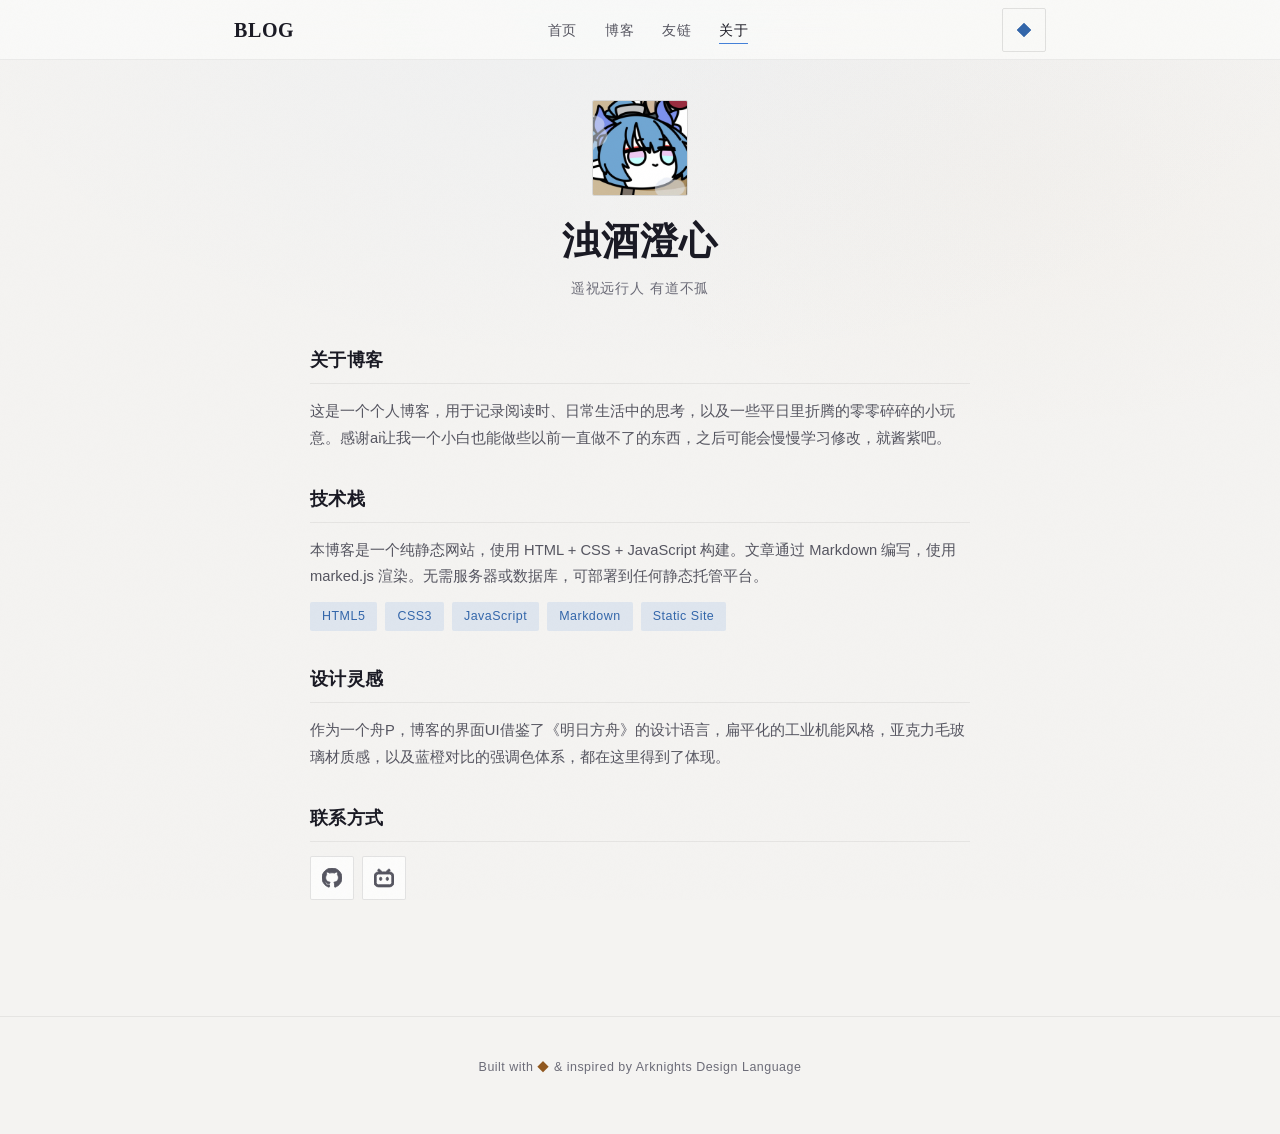
<file: about/index.html>
<!DOCTYPE html>
<html lang="zh-CN">
<head>
  <meta charset="UTF-8">
  <meta name="viewport" content="width=device-width, initial-scale=1.0">
  <meta name="description" content="关于我和这个博客">
  <meta property="og:title" content="关于 - 浊酒澄心">
  <meta property="og:description" content="遥祝远行人 有道不孤">
  <meta property="og:type" content="website">
  <meta name="twitter:card" content="summary">
  <link rel="icon" href="data:image/svg+xml,<svg xmlns='http://www.w3.org/2000/svg' viewBox='0 0 32 32'><rect width='32' height='32' rx='4' fill='%230d0d14'/><polygon points='16,6 22,16 16,26 10,16' fill='%235599ee'/></svg>">
  <title>关于 - 博客</title>
  <link rel="stylesheet" href="../css/style.css">
  <script src="../js/theme.js"></script>
  <script src="../js/utils.js"></script>
</head>
<body>

  <a href="#main-content" class="skip-link">跳转到主要内容</a>

  <nav class="nav">
    <div class="nav-inner">
      <a href="../" class="nav-brand">BLOG</a>
      <ul class="nav-links">
        <li><a href="../">首页</a></li>
        <li><a href="../blog/">博客</a></li>
        <li><a href="../links/">友链</a></li>
        <li><a href="./" class="active">关于</a></li>
      </ul>
      <button class="nav-toggle" id="nav-toggle" aria-label="菜单" aria-expanded="false">
        <span></span>
      </button>
      <span id="theme-toggle-container"></span>
    </div>
  </nav>

  <main id="main-content" class="about-page">
    <header class="about-header">
      <div class="about-avatar">
        <img src="../images/head.jpg" alt="头像">
      </div>
      <h1 class="about-name">浊酒澄心</h1>
      <p class="about-tagline">遥祝远行人 有道不孤</p>
    </header>

    <div class="about-body">
      <section class="about-section">
        <h2 class="about-section-title">关于博客</h2>
        <p>
          这是一个个人博客，用于记录阅读时、日常生活中的思考，以及一些平日里折腾的零零碎碎的小玩意。感谢ai让我一个小白也能做些以前一直做不了的东西，之后可能会慢慢学习修改，就酱紫吧。
        </p>
      </section>

      <section class="about-section">
        <h2 class="about-section-title">技术栈</h2>
        <p>
          本博客是一个纯静态网站，使用 HTML + CSS + JavaScript 构建。文章通过 Markdown 编写，使用 marked.js 渲染。无需服务器或数据库，可部署到任何静态托管平台。
        </p>
        <div class="about-tags">
          <span class="about-tag">HTML5</span>
          <span class="about-tag">CSS3</span>
          <span class="about-tag">JavaScript</span>
          <span class="about-tag">Markdown</span>
          <span class="about-tag">Static Site</span>
        </div>
      </section>

      <section class="about-section">
        <h2 class="about-section-title">设计灵感</h2>
        <p>
          作为一个舟P，博客的界面UI借鉴了《明日方舟》的设计语言，扁平化的工业机能风格，亚克力毛玻璃材质感，以及蓝橙对比的强调色体系，都在这里得到了体现。
        </p>
      </section>

      <section class="about-section">
        <h2 class="about-section-title">联系方式</h2>
        <div class="about-links">
          <!-- GitHub -->
          <a href="https://github.com/a1329425635" target="_blank" rel="noopener noreferrer" class="about-icon-link" title="GitHub" aria-label="GitHub 主页">
            <svg viewBox="0 0 24 24" fill-rule="evenodd" xmlns="http://www.w3.org/2000/svg">
              <path d="M12 0c6.63 0 12 5.276 12 11.79-.001 5.067-3.29 9.567-8.175 11.187-.6.118-.825-.25-.825-.56 0-.398.015-1.665.015-3.242 0-1.105-.375-1.813-.81-2.181 2.67-.295 5.475-1.297 5.475-5.822 0-1.297-.465-2.344-1.23-3.169.12-.295.54-1.503-.12-3.125 0 0-1.005-.324-3.3 1.209a11.32 11.32 0 00-3-.398c-1.02 0-2.04.133-3 .398-2.295-1.518-3.3-1.209-3.3-1.209-.66 1.622-.24 2.83-.12 3.125-.765.825-1.23 1.887-1.23 3.169 0 4.51 2.79 5.527 5.46 5.822-.345.294-.66.81-.765 1.577-.69.31-2.415.81-3.495-.973-.225-.354-.9-1.223-1.845-1.209-1.005.015-.405.56.015.781.51.28 1.095 1.327 1.23 1.666.24.663 1.02 1.93 4.035 1.385 0 .988.015 1.916.015 2.196 0 .31-.225.664-.825.56C3.303 21.374-.003 16.867 0 11.791 0 5.276 5.37 0 12 0z"/>
            </svg>
          </a>
          <!-- Bilibili -->
          <a href="https://space.bilibili.com/282047049" target="_blank" rel="noopener noreferrer" class="about-icon-link" title="Bilibili" aria-label="Bilibili 主页">
            <svg viewBox="0 0 24 24" fill-rule="evenodd" xmlns="http://www.w3.org/2000/svg">
              <path clip-rule="evenodd" d="M4.977 3.561a1.31 1.31 0 111.818-1.884l2.828 2.728c.08.078.149.163.205.254h4.277a1.32 1.32 0 01.205-.254l2.828-2.728a1.31 1.31 0 011.818 1.884L17.82 4.66h.848A5.333 5.333 0 0124 9.992v7.34a5.333 5.333 0 01-5.333 5.334H5.333A5.333 5.333 0 010 17.333V9.992a5.333 5.333 0 015.333-5.333h.781L4.977 3.56zm.356 3.67a2.667 2.667 0 00-2.666 2.667v7.529a2.667 2.667 0 002.666 2.666h13.334a2.667 2.667 0 002.666-2.666v-7.53a2.667 2.667 0 00-2.666-2.666H5.333zm1.334 5.192a1.333 1.333 0 112.666 0v1.192a1.333 1.333 0 11-2.666 0v-1.192zM16 11.09c-.736 0-1.333.597-1.333 1.333v1.192a1.333 1.333 0 102.666 0v-1.192c0-.736-.597-1.333-1.333-1.333z"/>
            </svg>
          </a>
        </div>
      </section>
    </div>
  </main>

  <footer class="footer">
    <div class="footer-inner">
      <p class="footer-text">
        Built with <span class="footer-accent">◆</span> &
        inspired by Arknights Design Language
      </p>
    </div>
  </footer>

</body>
</html>
</file>
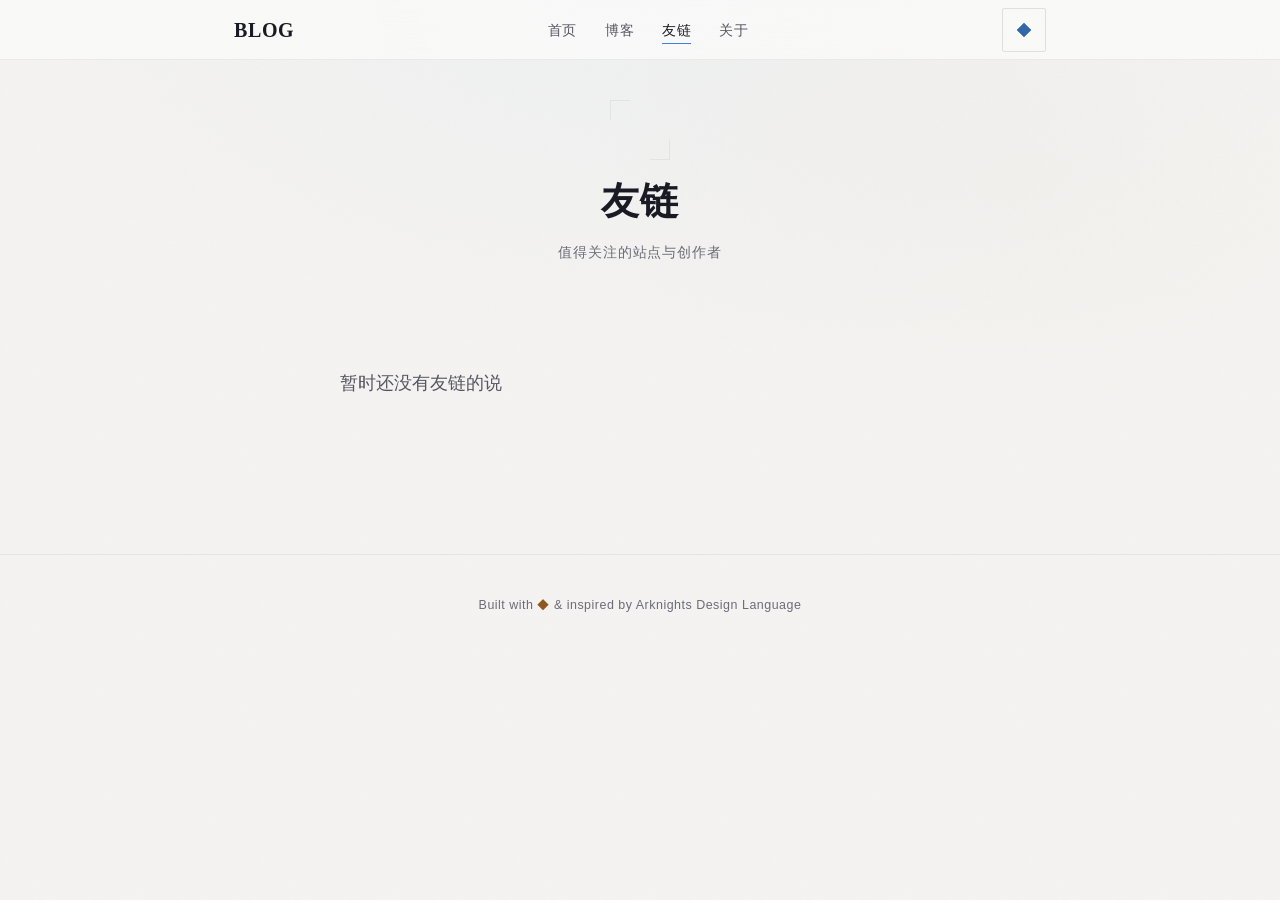
<file: links/index.html>
<!DOCTYPE html>
<html lang="zh-CN">
<head>
  <meta charset="UTF-8">
  <meta name="viewport" content="width=device-width, initial-scale=1.0">
  <meta name="description" content="友情链接 - 值得关注的博客与站点">
  <meta property="og:title" content="友链">
  <meta property="og:description" content="值得关注的站点与创作者">
  <meta property="og:type" content="website">
  <meta name="twitter:card" content="summary">
  <link rel="icon" href="data:image/svg+xml,<svg xmlns='http://www.w3.org/2000/svg' viewBox='0 0 32 32'><rect width='32' height='32' rx='4' fill='%230d0d14'/><polygon points='16,6 22,16 16,26 10,16' fill='%235599ee'/></svg>">
  <title>友链 - 博客</title>
  <link rel="stylesheet" href="../css/style.css">
  <script src="../js/theme.js"></script>
  <script src="../js/utils.js"></script>
</head>
<body>

  <a href="#main-content" class="skip-link">跳转到主要内容</a>

  <nav class="nav">
    <div class="nav-inner">
      <a href="../" class="nav-brand">BLOG</a>
      <ul class="nav-links">
        <li><a href="../">首页</a></li>
        <li><a href="../blog/">博客</a></li>
        <li><a href="./" class="active">友链</a></li>
        <li><a href="../about/">关于</a></li>
      </ul>
      <button class="nav-toggle" id="nav-toggle" aria-label="菜单" aria-expanded="false">
        <span></span>
      </button>
      <span id="theme-toggle-container"></span>
    </div>
  </nav>

  <main id="main-content" class="links-page">
    <header class="links-header">
      <div class="hero-decoration"></div>
      <h1 class="links-title">友链</h1>
      <p class="links-subtitle">值得关注的站点与创作者</p>
    </header>

    <div id="links-grid" class="links-grid">
    </div>
  </main>

  <footer class="footer">
    <div class="footer-inner">
      <p class="footer-text">
        Built with <span class="footer-accent">◆</span> &
        inspired by Arknights Design Language
      </p>
    </div>
  </footer>

  <script>
    (async () => {
      const grid = document.getElementById('links-grid');
      try {
        const resp = await fetch('../data/links.json');
        const data = await resp.json();
        const links = data.links || [];
        if (links.length === 0) {
          grid.innerHTML = '<div class="empty-state"><p class="empty-state-text">暂无友链</p></div>';
          return;
        }
        grid.innerHTML = links.map(l => `
          <a href="${l.url}" target="_blank" rel="noopener noreferrer" class="link-card animate-in">
            <span class="link-card-avatar">${Utils.escapeHtml(l.avatar || l.name[0])}</span>
            <span class="link-card-info">
              <span class="link-card-name">${Utils.escapeHtml(l.name)}</span>
              <span class="link-card-desc">${Utils.escapeHtml(l.description || '')}</span>
            </span>
            <span class="link-card-arrow">→</span>
          </a>
        `).join('');
      } catch (e) {
        grid.innerHTML = '<div class="empty-state"><p class="empty-state-text">暂时还没有友链的说</p></div>';
      }
    })();
  </script>

</body>
</html>
</file>
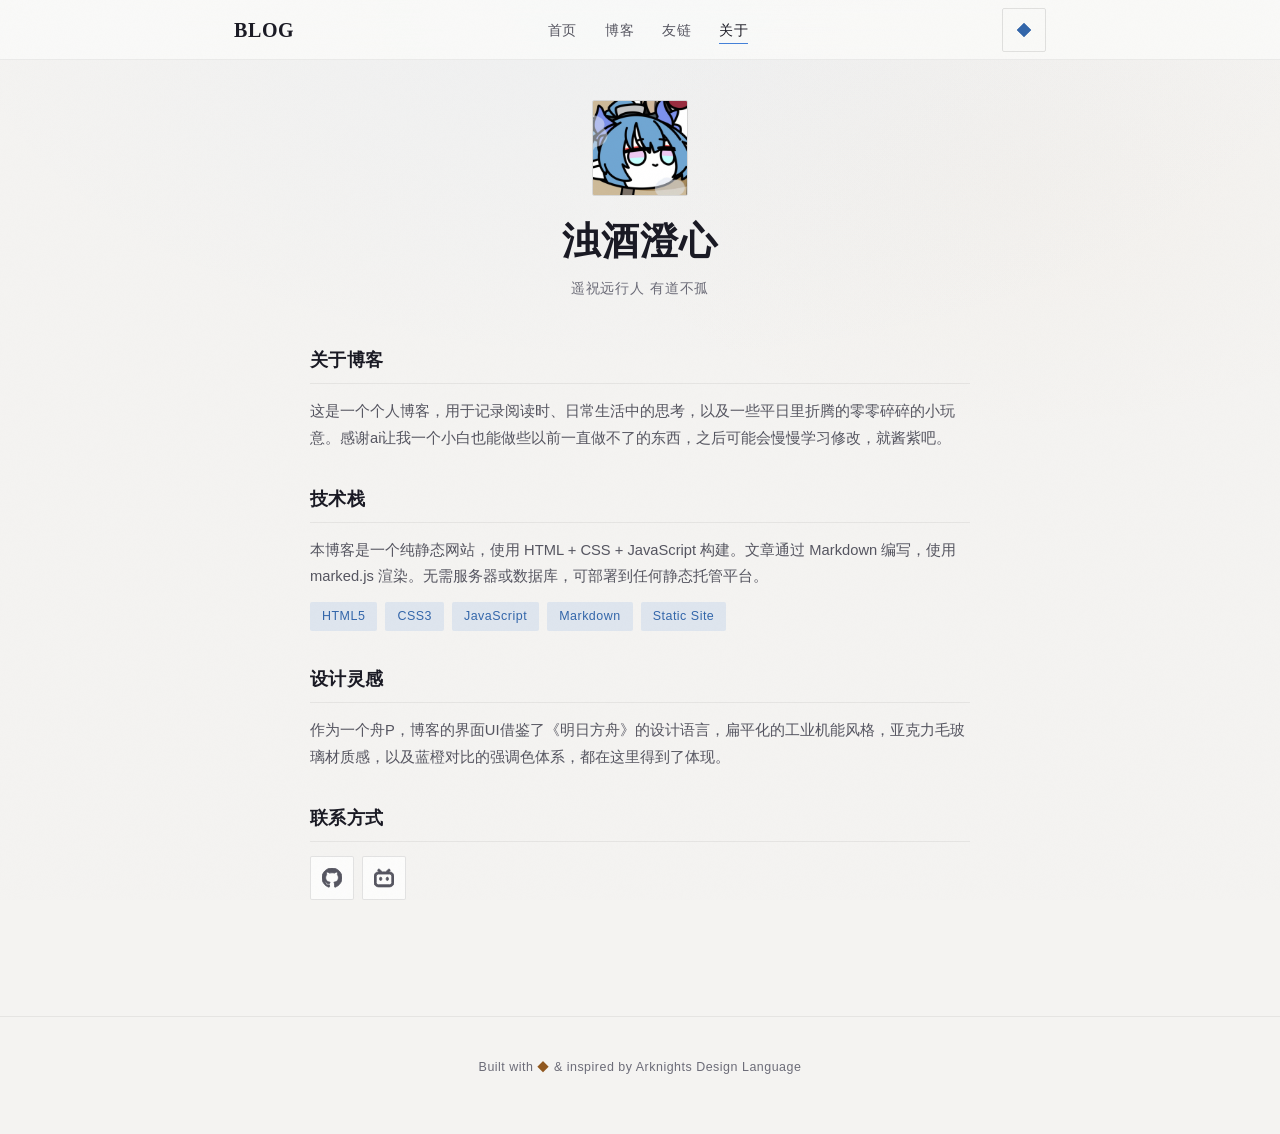
<file: about.html>
<!DOCTYPE html>
<html lang="zh-CN">
<head>
  <meta charset="UTF-8">
  <meta name="viewport" content="width=device-width, initial-scale=1.0">
  <meta name="description" content="关于我和这个博客">
  <meta property="og:title" content="关于 - 浊酒澄心">
  <meta property="og:description" content="遥祝远行人 有道不孤">
  <meta property="og:type" content="website">
  <meta name="twitter:card" content="summary">
  <link rel="icon" href="data:image/svg+xml,<svg xmlns='http://www.w3.org/2000/svg' viewBox='0 0 32 32'><rect width='32' height='32' rx='4' fill='%230d0d14'/><polygon points='16,6 22,16 16,26 10,16' fill='%235599ee'/></svg>">
  <title>关于 - 博客</title>
  <link rel="stylesheet" href="css/style.css">
  <script src="js/theme.js"></script>
  <script src="js/utils.js"></script>
</head>
<body>

  <a href="#main-content" class="skip-link">跳转到主要内容</a>

  <nav class="nav">
    <div class="nav-inner">
      <a href="index.html" class="nav-brand">BLOG</a>
      <ul class="nav-links">
        <li><a href="index.html">首页</a></li>
        <li><a href="blog.html">博客</a></li>
        <li><a href="links.html">友链</a></li>
        <li><a href="about.html" class="active">关于</a></li>
      </ul>
      <button class="nav-toggle" id="nav-toggle" aria-label="菜单" aria-expanded="false">
        <span></span>
      </button>
      <span id="theme-toggle-container"></span>
    </div>
  </nav>

  <main id="main-content" class="about-page">
    <header class="about-header">
      <div class="about-avatar">
        <img src="images/head.jpg" alt="头像">
      </div>
      <h1 class="about-name">浊酒澄心</h1>
      <p class="about-tagline">遥祝远行人 有道不孤</p>
    </header>

    <div class="about-body">
      <section class="about-section">
        <h2 class="about-section-title">关于博客</h2>
        <p>
          这是一个个人博客，用于记录阅读时、日常生活中的思考，以及一些平日里折腾的零零碎碎的小玩意。感谢ai让我一个小白也能做些以前一直做不了的东西，之后可能会慢慢学习修改，就酱紫吧。
        </p>
      </section>

      <section class="about-section">
        <h2 class="about-section-title">技术栈</h2>
        <p>
          本博客是一个纯静态网站，使用 HTML + CSS + JavaScript 构建。文章通过 Markdown 编写，使用 marked.js 渲染。无需服务器或数据库，可部署到任何静态托管平台。
        </p>
        <div class="about-tags">
          <span class="about-tag">HTML5</span>
          <span class="about-tag">CSS3</span>
          <span class="about-tag">JavaScript</span>
          <span class="about-tag">Markdown</span>
          <span class="about-tag">Static Site</span>
        </div>
      </section>

      <section class="about-section">
        <h2 class="about-section-title">设计灵感</h2>
        <p>
          作为一个舟P，博客的界面UI借鉴了《明日方舟》的设计语言，扁平化的工业机能风格，亚克力毛玻璃材质感，以及蓝橙对比的强调色体系，都在这里得到了体现。
        </p>
      </section>

      <section class="about-section">
        <h2 class="about-section-title">联系方式</h2>
        <div class="about-links">
          <!-- GitHub -->
          <a href="https://github.com/a1329425635" target="_blank" rel="noopener noreferrer" class="about-icon-link" title="GitHub" aria-label="GitHub 主页">
            <svg viewBox="0 0 24 24" fill-rule="evenodd" xmlns="http://www.w3.org/2000/svg">
              <path d="M12 0c6.63 0 12 5.276 12 11.79-.001 5.067-3.29 9.567-8.175 11.187-.6.118-.825-.25-.825-.56 0-.398.015-1.665.015-3.242 0-1.105-.375-1.813-.81-2.181 2.67-.295 5.475-1.297 5.475-5.822 0-1.297-.465-2.344-1.23-3.169.12-.295.54-1.503-.12-3.125 0 0-1.005-.324-3.3 1.209a11.32 11.32 0 00-3-.398c-1.02 0-2.04.133-3 .398-2.295-1.518-3.3-1.209-3.3-1.209-.66 1.622-.24 2.83-.12 3.125-.765.825-1.23 1.887-1.23 3.169 0 4.51 2.79 5.527 5.46 5.822-.345.294-.66.81-.765 1.577-.69.31-2.415.81-3.495-.973-.225-.354-.9-1.223-1.845-1.209-1.005.015-.405.56.015.781.51.28 1.095 1.327 1.23 1.666.24.663 1.02 1.93 4.035 1.385 0 .988.015 1.916.015 2.196 0 .31-.225.664-.825.56C3.303 21.374-.003 16.867 0 11.791 0 5.276 5.37 0 12 0z"/>
            </svg>
          </a>
          <!-- Bilibili -->
          <a href="https://space.bilibili.com/282047049" target="_blank" rel="noopener noreferrer" class="about-icon-link" title="Bilibili" aria-label="Bilibili 主页">
            <svg viewBox="0 0 24 24" fill-rule="evenodd" xmlns="http://www.w3.org/2000/svg">
              <path clip-rule="evenodd" d="M4.977 3.561a1.31 1.31 0 111.818-1.884l2.828 2.728c.08.078.149.163.205.254h4.277a1.32 1.32 0 01.205-.254l2.828-2.728a1.31 1.31 0 011.818 1.884L17.82 4.66h.848A5.333 5.333 0 0124 9.992v7.34a5.333 5.333 0 01-5.333 5.334H5.333A5.333 5.333 0 010 17.333V9.992a5.333 5.333 0 015.333-5.333h.781L4.977 3.56zm.356 3.67a2.667 2.667 0 00-2.666 2.667v7.529a2.667 2.667 0 002.666 2.666h13.334a2.667 2.667 0 002.666-2.666v-7.53a2.667 2.667 0 00-2.666-2.666H5.333zm1.334 5.192a1.333 1.333 0 112.666 0v1.192a1.333 1.333 0 11-2.666 0v-1.192zM16 11.09c-.736 0-1.333.597-1.333 1.333v1.192a1.333 1.333 0 102.666 0v-1.192c0-.736-.597-1.333-1.333-1.333z"/>
            </svg>
          </a>
        </div>
      </section>
    </div>
  </main>

  <footer class="footer">
    <div class="footer-inner">
      <p class="footer-text">
        Built with <span class="footer-accent">◆</span> &
        inspired by Arknights Design Language
      </p>
    </div>
  </footer>

</body>
</html>
</file>
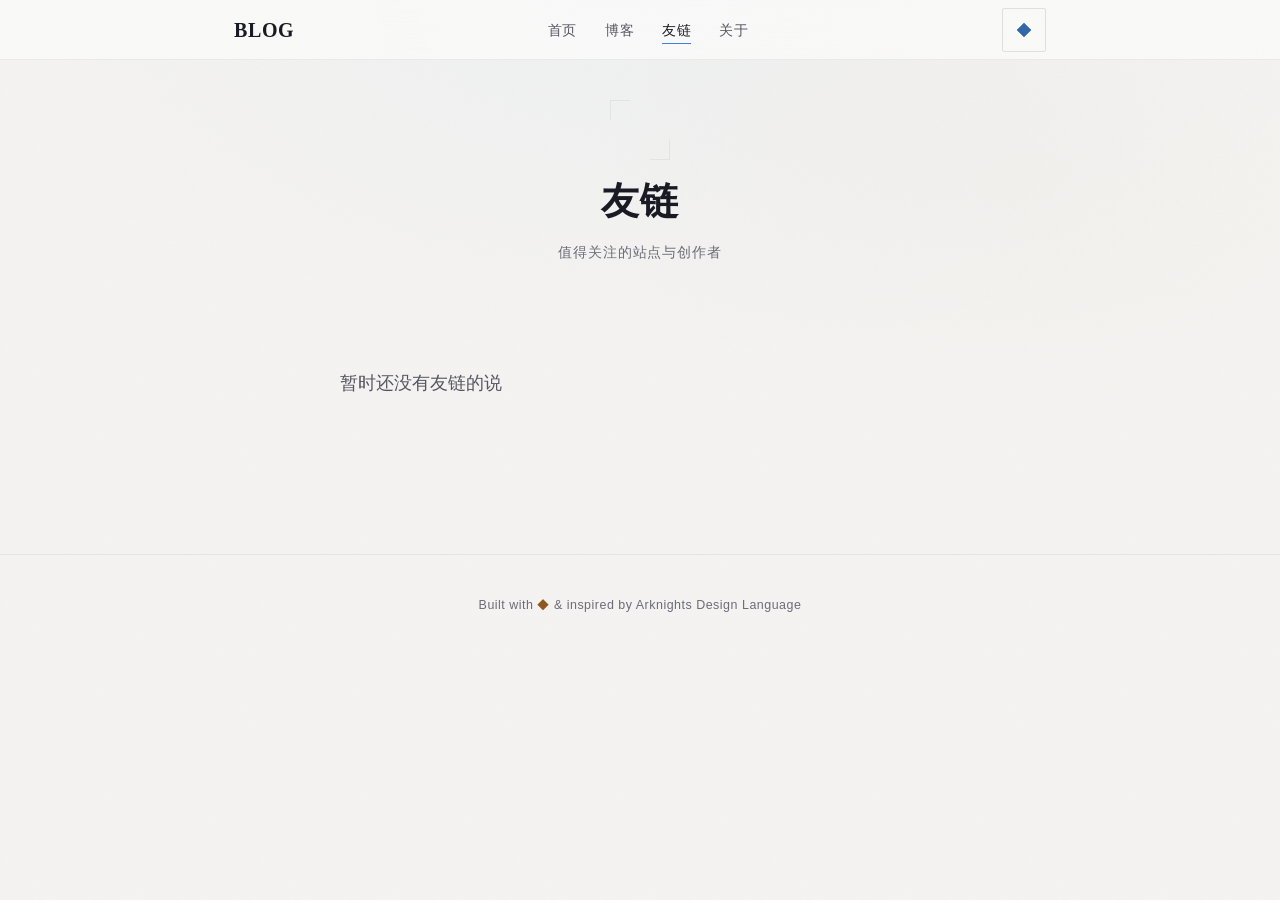
<file: links.html>
<!DOCTYPE html>
<html lang="zh-CN">
<head>
  <meta charset="UTF-8">
  <meta name="viewport" content="width=device-width, initial-scale=1.0">
  <meta name="description" content="友情链接 - 值得关注的博客与站点">
  <meta property="og:title" content="友链">
  <meta property="og:description" content="值得关注的站点与创作者">
  <meta property="og:type" content="website">
  <meta name="twitter:card" content="summary">
  <link rel="icon" href="data:image/svg+xml,<svg xmlns='http://www.w3.org/2000/svg' viewBox='0 0 32 32'><rect width='32' height='32' rx='4' fill='%230d0d14'/><polygon points='16,6 22,16 16,26 10,16' fill='%235599ee'/></svg>">
  <title>友链 - 博客</title>
  <link rel="stylesheet" href="css/style.css">
  <script src="js/theme.js"></script>
  <script src="js/utils.js"></script>
</head>
<body>

  <a href="#main-content" class="skip-link">跳转到主要内容</a>

  <nav class="nav">
    <div class="nav-inner">
      <a href="index.html" class="nav-brand">BLOG</a>
      <ul class="nav-links">
        <li><a href="index.html">首页</a></li>
        <li><a href="blog.html">博客</a></li>
        <li><a href="links.html" class="active">友链</a></li>
        <li><a href="about.html">关于</a></li>
      </ul>
      <button class="nav-toggle" id="nav-toggle" aria-label="菜单" aria-expanded="false">
        <span></span>
      </button>
      <span id="theme-toggle-container"></span>
    </div>
  </nav>

  <main id="main-content" class="links-page">
    <header class="links-header">
      <div class="hero-decoration"></div>
      <h1 class="links-title">友链</h1>
      <p class="links-subtitle">值得关注的站点与创作者</p>
    </header>

    <div id="links-grid" class="links-grid">
      <!-- Rendered by JS -->
    </div>
  </main>

  <footer class="footer">
    <div class="footer-inner">
      <p class="footer-text">
        Built with <span class="footer-accent">◆</span> &
        inspired by Arknights Design Language
      </p>
    </div>
  </footer>

  <script>
    (async () => {
      const grid = document.getElementById('links-grid');
      try {
        const resp = await fetch('data/links.json');
        const data = await resp.json();
        const links = data.links || [];
        if (links.length === 0) {
          grid.innerHTML = '<div class="empty-state"><p class="empty-state-text">暂无友链</p></div>';
          return;
        }
        grid.innerHTML = links.map(l => `
          <a href="${l.url}" target="_blank" rel="noopener noreferrer" class="link-card animate-in">
            <span class="link-card-avatar">${Utils.escapeHtml(l.avatar || l.name[0])}</span>
            <span class="link-card-info">
              <span class="link-card-name">${Utils.escapeHtml(l.name)}</span>
              <span class="link-card-desc">${Utils.escapeHtml(l.description || '')}</span>
            </span>
            <span class="link-card-arrow">→</span>
          </a>
        `).join('');
      } catch (e) {
        grid.innerHTML = '<div class="empty-state"><p class="empty-state-text">暂时还没有友链的说</p></div>';
      }
    })();
  </script>

</body>
</html>
</file>
<file: css/style.css>
/* ============================================================
   Arknights-Inspired Blog Design System
   Core palette: black/white/gray + blue & orange accents
   ============================================================ */

/* ----- CSS Custom Properties ----- */
:root {
  /* Background */
  --bg-deep: #08080c;
  --bg-primary: #0d0d14;
  --bg-secondary: #111318;
  --bg-elevated: #161820;
  --bg-card: rgba(18, 20, 28, 0.65);
  --bg-card-hover: rgba(24, 26, 36, 0.78);
  --bg-nav: rgba(8, 8, 14, 0.82);

  /* Text */
  --text-primary: #e6e6ed;
  --text-secondary: #9a9aa8;
  --text-muted: #888895;
  --text-dim: #5c5c6a;

  /* Accent - Blue (primary interactive) */
  --accent-blue: #5599ee;
  --accent-blue-bright: #6db3ff;
  --accent-blue-dim: #3366aa;
  --accent-blue-glow: rgba(85, 153, 238, 0.15);

  /* Accent - Orange/Amber (highlights, dates, special markers) */
  --accent-amber: #e0a050;
  --accent-amber-bright: #f0b860;
  --accent-amber-dim: #a07030;
  --accent-amber-glow: rgba(224, 160, 80, 0.12);

  /* Borders */
  --border-hairline: rgba(255, 255, 255, 0.05);
  --border-subtle: rgba(255, 255, 255, 0.08);
  --border-card: rgba(255, 255, 255, 0.10);
  --border-active: rgba(255, 255, 255, 0.15);

  /* Typography */
  --font-serif: 'Noto Serif SC', 'Source Han Serif SC', 'STSong', 'SimSun', Georgia, 'Times New Roman', serif;
  --font-sans: 'Noto Sans SC', 'Source Han Sans SC', 'PingFang SC', 'Microsoft YaHei', 'Helvetica Neue', Helvetica, Arial, sans-serif;
  --font-mono: 'JetBrains Mono', 'Fira Code', 'Cascadia Code', 'SF Mono', 'Consolas', 'Courier New', monospace;

  /* Spacing */
  --max-width: 860px;
  --max-width-narrow: 720px;
  --nav-height: 60px;

  /* Animation */
  --ease-out-expo: cubic-bezier(0.16, 1, 0.3, 1);
  --ease-out-quint: cubic-bezier(0.22, 1, 0.36, 1);
  --duration-fast: 150ms;
  --duration-normal: 300ms;
  --duration-slow: 380ms;
}

/* ----- Light Theme ----- */
[data-theme="light"] {
  --bg-deep: #f4f3f1;
  --bg-primary: #fafaf9;
  --bg-secondary: #f0efed;
  --bg-elevated: #e8e7e4;
  --bg-card: rgba(255, 255, 255, 0.72);
  --bg-card-hover: rgba(255, 255, 255, 0.9);
  --bg-nav: rgba(250, 250, 249, 0.88);

  --text-primary: #1a1a24;
  --text-secondary: #555560;
  --text-muted: #6c6c78;
  --text-dim: #9a9aa4;

  --accent-blue: #4480d8;
  --accent-blue-bright: #5590ee;
  --accent-blue-dim: #3366aa;
  --accent-blue-glow: rgba(68, 128, 216, 0.12);

  --accent-amber: #c07828;
  --accent-amber-bright: #d89038;
  --accent-amber-dim: #905820;
  --accent-amber-glow: rgba(192, 120, 40, 0.08);

  --border-hairline: rgba(0, 0, 0, 0.06);
  --border-subtle: rgba(0, 0, 0, 0.08);
  --border-card: rgba(0, 0, 0, 0.10);
  --border-active: rgba(0, 0, 0, 0.16);
}

/* Reduce noise in light mode */
[data-theme="light"] body::after {
  opacity: 0.012;
}

/* Light mode background gradient */
[data-theme="light"] body::before {
  background:
    radial-gradient(ellipse 80% 60% at 50% 0%, rgba(68, 128, 216, 0.03) 0%, transparent 70%),
    radial-gradient(ellipse 60% 50% at 80% 20%, rgba(192, 120, 40, 0.02) 0%, transparent 60%),
    var(--bg-deep);
}

/* Light mode hero glow */
[data-theme="light"] .hero::before {
  background: radial-gradient(circle, rgba(68, 128, 216, 0.04) 0%, transparent 70%);
}

/* Light mode card shadow */
[data-theme="light"] .post-card {
  box-shadow: 0 1px 3px rgba(0, 0, 0, 0.04), 0 1px 2px rgba(0, 0, 0, 0.03);
}
[data-theme="light"] .post-card:hover {
  box-shadow: 0 4px 16px rgba(0, 0, 0, 0.06), 0 1px 3px rgba(0, 0, 0, 0.04);
}

/* Light mode code & pre backgrounds */
[data-theme="light"] .post-body code {
  background: rgba(0, 0, 0, 0.05);
  color: var(--accent-amber);
}
[data-theme="light"] .post-body pre {
  background: rgba(0, 0, 0, 0.03);
}
[data-theme="light"] .post-body pre code {
  color: var(--text-secondary);
}

/* Light mode blockquote */
[data-theme="light"] .post-body blockquote {
  background: rgba(192, 120, 40, 0.05);
}

/* Light mode admin inputs */
[data-theme="light"] .admin-input {
  background: rgba(0, 0, 0, 0.03);
  color: var(--text-primary);
}
[data-theme="light"] .admin-input::placeholder {
  color: var(--text-dim);
}
[data-theme="light"] .admin-editor-preview {
  background: rgba(0, 0, 0, 0.02);
}

/* Light mode tag backgrounds */
[data-theme="light"] .post-card-tag,
[data-theme="light"] .post-tag {
  background: rgba(68, 128, 216, 0.08);
}
[data-theme="light"] .admin-post-item-status.published {
  background: rgba(68, 128, 216, 0.1);
}
[data-theme="light"] .admin-post-item-status.draft {
  background: rgba(192, 120, 40, 0.1);
}

/* Light mode scrollbar */
[data-theme="light"] ::-webkit-scrollbar-track {
  background: var(--bg-secondary);
}
[data-theme="light"] ::-webkit-scrollbar-thumb {
  background: rgba(0, 0, 0, 0.15);
}
[data-theme="light"] ::-webkit-scrollbar-thumb:hover {
  background: rgba(0, 0, 0, 0.25);
}

/* Light mode hr diamond background fix */
[data-theme="light"] .post-body hr::after {
  background: var(--bg-deep);
}

/* Light mode selection */
[data-theme="light"] ::selection {
  background: rgba(68, 128, 216, 0.18);
  color: var(--accent-blue-dim);
}

/* ----- Theme Toggle Button ----- */
.theme-toggle {
  display: flex;
  align-items: center;
  justify-content: center;
  width: 44px;
  height: 44px;
  background: none;
  border: 1px solid var(--border-card);
  border-radius: 2px;
  cursor: pointer;
  color: var(--text-muted);
  font-size: 0.85rem;
  transition: all var(--duration-fast) var(--ease-out-quint);
  position: relative;
  overflow: hidden;
  flex-shrink: 0;
}

.theme-toggle:hover {
  border-color: var(--border-active);
  color: var(--text-primary);
}

.theme-toggle-icon {
  position: relative;
  width: 16px;
  height: 16px;
  display: flex;
  align-items: center;
  justify-content: center;
  transition: transform var(--duration-normal) var(--ease-out-expo);
}

/* Dark mode: show moon-like diamond outline */
.theme-toggle-icon::before {
  content: '';
  width: 10px;
  height: 10px;
  border: 1.5px solid currentColor;
  transform: rotate(45deg);
  transition: all var(--duration-normal) var(--ease-out-expo);
}

/* Light mode: show filled diamond */
[data-theme="light"] .theme-toggle-icon::before {
  background: currentColor;
  border-color: currentColor;
}

[data-theme="light"] .theme-toggle {
  color: var(--accent-amber);
}
[data-theme="dark"] .theme-toggle,
:root .theme-toggle {
  color: var(--accent-blue-dim);
}

/* ----- Reset & Base ----- */
*,
*::before,
*::after {
  box-sizing: border-box;
  margin: 0;
  padding: 0;
}

html {
  scroll-behavior: smooth;
  -webkit-font-smoothing: antialiased;
  -moz-osx-font-smoothing: grayscale;
}

body {
  font-family: var(--font-sans);
  font-size: 16px;
  line-height: 1.7;
  color: var(--text-primary);
  background: var(--bg-deep);
  min-height: 100vh;
  transition: background var(--duration-normal) var(--ease-out-quint),
              color var(--duration-normal) var(--ease-out-quint);
  -webkit-tap-highlight-color: transparent;
}

/* ----- Background Texture Layer ----- */
body::before {
  content: '';
  position: fixed;
  inset: 0;
  z-index: -2;
  background:
    radial-gradient(ellipse 80% 60% at 50% 0%, rgba(85, 153, 238, 0.04) 0%, transparent 70%),
    radial-gradient(ellipse 60% 50% at 80% 20%, rgba(224, 160, 80, 0.02) 0%, transparent 60%),
    var(--bg-deep);
}

/* Noise grain overlay */
body::after {
  content: '';
  position: fixed;
  inset: 0;
  z-index: 9998;
  pointer-events: none;
  opacity: 0.028;
  background-image: url("data:image/svg+xml,%3Csvg viewBox='0 0 256 256' xmlns='http://www.w3.org/2000/svg'%3E%3Cfilter id='noise'%3E%3CfeTurbulence type='fractalNoise' baseFrequency='0.9' numOctaves='4' stitchTiles='stitch'/%3E%3C/filter%3E%3Crect width='100%25' height='100%25' filter='url(%23noise)'/%3E%3C/svg%3E");
  background-repeat: repeat;
  background-size: 256px 256px;
}

/* ----- Focus Styles ----- */
:focus-visible {
  outline: 2px solid var(--accent-blue);
  outline-offset: 2px;
}

:focus:not(:focus-visible) {
  outline: none;
}

/* ----- Skip Link ----- */
.skip-link {
  position: absolute;
  top: -100%;
  left: 16px;
  z-index: 10001;
  padding: 8px 16px;
  background: var(--accent-blue);
  color: #fff;
  font-size: 0.85rem;
  border-radius: 2px;
  text-decoration: none;
  font-family: var(--font-sans);
}
.skip-link:focus {
  top: 8px;
}

/* ----- Selection ----- */
::selection {
  background: var(--accent-blue-glow);
  color: var(--accent-blue-bright);
}

/* ----- Links ----- */
a {
  color: var(--accent-blue);
  text-decoration: none;
  transition: color var(--duration-fast) var(--ease-out-quint);
}
a:hover {
  color: var(--accent-blue-bright);
}

/* ----- Typography ----- */
h1, h2, h3, h4, h5, h6 {
  font-family: var(--font-serif);
  font-weight: 700;
  line-height: 1.35;
  color: var(--text-primary);
}

h1 { font-size: 2.6rem; letter-spacing: 0.02em; }
h2 { font-size: 2rem; letter-spacing: 0.01em; }
h3 { font-size: 1.5rem; }
h4 { font-size: 1.2rem; }

p { margin-bottom: 1rem; }

/* Screen reader only */
.sr-only {
  position: absolute;
  width: 1px;
  height: 1px;
  padding: 0;
  margin: -1px;
  overflow: hidden;
  clip: rect(0, 0, 0, 0);
  white-space: nowrap;
  border: 0;
}

/* ----- Navigation ----- */
.nav {
  position: fixed;
  top: 0;
  left: 0;
  right: 0;
  z-index: 1000;
  height: var(--nav-height);
  background: var(--bg-nav);
  backdrop-filter: blur(20px) saturate(180%);
  -webkit-backdrop-filter: blur(20px) saturate(180%);
  border-bottom: 1px solid var(--border-hairline);
  padding-top: env(safe-area-inset-top, 0px);
}

@supports (padding-top: env(safe-area-inset-top, 0px)) {
  .nav {
    height: calc(var(--nav-height) + env(safe-area-inset-top, 0px));
  }
}

.nav-inner {
  max-width: var(--max-width);
  margin: 0 auto;
  padding: 0 24px;
  height: 100%;
  display: flex;
  align-items: center;
  justify-content: space-between;
}

.nav-brand {
  font-family: var(--font-serif);
  font-size: 1.25rem;
  font-weight: 700;
  color: var(--text-primary);
  letter-spacing: 0.03em;
  transition: color var(--duration-fast);
}
.nav-brand:hover {
  color: var(--accent-blue-bright);
}

.nav-links {
  display: flex;
  gap: 28px;
  list-style: none;
  align-items: center;
}

.nav-links a {
  font-size: 0.875rem;
  color: var(--text-secondary);
  letter-spacing: 0.04em;
  text-transform: uppercase;
  position: relative;
  padding: 4px 0;
  transition: color var(--duration-fast);
}

.nav-links a::after {
  content: '';
  position: absolute;
  bottom: -2px;
  left: 0;
  width: 0;
  height: 1px;
  background: var(--accent-blue);
  transition: width var(--duration-normal) var(--ease-out-expo);
}

.nav-links a:hover,
.nav-links a.active {
  color: var(--text-primary);
}
.nav-links a:hover::after,
.nav-links a.active::after {
  width: 100%;
}

/* Mobile menu toggle */
.nav-toggle {
  display: none;
  background: none;
  border: 1px solid var(--border-card);
  color: var(--text-secondary);
  cursor: pointer;
  padding: 8px;
  border-radius: 2px;
  width: 44px;
  height: 44px;
  align-items: center;
  justify-content: center;
  flex-shrink: 0;
}

.nav-toggle:hover {
  border-color: var(--border-active);
  color: var(--text-primary);
}

.nav-toggle span {
  display: block;
  width: 18px;
  height: 1.5px;
  background: currentColor;
  position: relative;
  transition: background var(--duration-fast);
}

.nav-toggle span::before,
.nav-toggle span::after {
  content: '';
  position: absolute;
  left: 0;
  width: 100%;
  height: 1.5px;
  background: currentColor;
  transition: transform var(--duration-normal) var(--ease-out-quint);
}

.nav-toggle span::before { top: -6px; }
.nav-toggle span::after { top: 6px; }

/* Hamburger open state */
.nav-toggle.open span { background: transparent; }
.nav-toggle.open span::before { transform: translateY(6px) rotate(45deg); }
.nav-toggle.open span::after { transform: translateY(-6px) rotate(-45deg); }

/* ----- Hero Section ----- */
.hero {
  padding: 140px 24px 80px;
  text-align: center;
  position: relative;
  overflow: hidden;
}

.hero::before {
  content: '';
  position: absolute;
  top: 50%;
  left: 50%;
  transform: translate(-50%, -50%);
  width: 600px;
  height: 600px;
  background: radial-gradient(circle, rgba(85, 153, 238, 0.03) 0%, transparent 70%);
  pointer-events: none;
}

.hero-title {
  font-family: var(--font-serif);
  font-size: clamp(2.4rem, 5vw, 3.6rem);
  font-weight: 900;
  color: var(--text-primary);
  letter-spacing: 0.04em;
  margin-bottom: 16px;
  position: relative;
}

.hero-title-accent {
  color: var(--accent-blue);
}

.hero-subtitle {
  font-size: 1.05rem;
  color: var(--text-secondary);
  font-weight: 400;
  letter-spacing: 0.06em;
  margin-bottom: 32px;
}

/* Hero geometric decoration - corner brackets */
.hero-decoration {
  display: inline-block;
  position: relative;
  width: 60px;
  height: 60px;
  margin: 0 auto 8px;
  opacity: 0.5;
}

.hero-decoration::before,
.hero-decoration::after {
  content: '';
  position: absolute;
  width: 20px;
  height: 20px;
  border-color: var(--border-card);
  border-style: solid;
}
.hero-decoration::before {
  top: 0;
  left: 0;
  border-width: 1px 0 0 1px;
}
.hero-decoration::after {
  bottom: 0;
  right: 0;
  border-width: 0 1px 1px 0;
}

/* Hero diamond dots */
.hero-dots {
  display: flex;
  gap: 12px;
  justify-content: center;
  margin-top: 24px;
}

.hero-dot {
  width: 4px;
  height: 4px;
  background: var(--border-active);
  transform: rotate(45deg);
}

.hero-dot:nth-child(2) {
  background: var(--accent-blue-dim);
}
.hero-dot:nth-child(4) {
  background: var(--accent-amber-dim);
}

/* ----- Layout ----- */
.container {
  max-width: var(--max-width);
  margin: 0 auto;
  padding: 0 24px;
}

.container-narrow {
  max-width: var(--max-width-narrow);
}

/* ----- Post List Section ----- */
.post-list-section {
  padding: 0 0 80px;
}

.section-header {
  display: flex;
  align-items: center;
  gap: 16px;
  margin-bottom: 36px;
}

.section-header-line {
  flex: 1;
  height: 1px;
  background: var(--border-subtle);
}

.section-header-text {
  font-family: var(--font-sans);
  font-size: 0.75rem;
  color: var(--text-muted);
  letter-spacing: 0.1em;
  text-transform: uppercase;
  white-space: nowrap;
}

/* ----- Post Card ----- */
.post-card {
  display: block;
  position: relative;
  background: var(--bg-card);
  backdrop-filter: blur(12px);
  -webkit-backdrop-filter: blur(12px);
  border: 1px solid var(--border-card);
  border-radius: 2px;
  padding: 28px 32px;
  margin-bottom: 16px;
  transition:
    background var(--duration-normal) var(--ease-out-quint),
    border-color var(--duration-normal) var(--ease-out-quint),
    transform var(--duration-normal) var(--ease-out-quint);
  overflow: hidden;
}

.post-card::before {
  content: '';
  position: absolute;
  top: 0;
  left: 0;
  width: 3px;
  height: 0;
  background: var(--accent-blue);
  transition: height var(--duration-slow) var(--ease-out-expo);
}

.post-card:hover {
  background: var(--bg-card-hover);
  border-color: var(--border-active);
  transform: translateY(-2px);
}

.post-card:hover::before {
  height: 100%;
}

/* Card corner accent */
.post-card::after {
  content: '';
  position: absolute;
  top: 10px;
  right: 14px;
  width: 8px;
  height: 8px;
  border-right: 1px solid var(--border-hairline);
  border-top: 1px solid var(--border-hairline);
  opacity: 0;
  transition: opacity var(--duration-normal);
}
.post-card:hover::after {
  opacity: 1;
}

.post-card-meta {
  display: flex;
  align-items: center;
  gap: 14px;
  margin-bottom: 10px;
  font-size: 0.8rem;
  color: var(--text-muted);
}

.post-card-date {
  color: var(--accent-amber);
  font-family: var(--font-mono);
  font-size: 0.78rem;
  letter-spacing: 0.02em;
}

.post-card-tags {
  display: flex;
  gap: 8px;
  flex-wrap: wrap;
}

.post-card-tag {
  display: inline-block;
  font-size: 0.7rem;
  color: var(--accent-blue-dim);
  background: rgba(85, 153, 238, 0.08);
  padding: 2px 10px;
  border-radius: 2px;
  letter-spacing: 0.04em;
  text-transform: uppercase;
}

.post-card-title {
  font-family: var(--font-serif);
  font-size: 1.35rem;
  font-weight: 700;
  color: var(--text-primary);
  margin-bottom: 10px;
  letter-spacing: 0.01em;
  line-height: 1.4;
}

.post-card-excerpt {
  font-size: 0.9rem;
  color: var(--text-secondary);
  line-height: 1.65;
  display: -webkit-box;
  -webkit-line-clamp: 2;
  -webkit-box-orient: vertical;
  overflow: hidden;
}

.post-card-readmore {
  display: inline-flex;
  align-items: center;
  gap: 6px;
  margin-top: 14px;
  font-size: 0.8rem;
  color: var(--accent-blue);
  letter-spacing: 0.04em;
  text-transform: uppercase;
  transition: gap var(--duration-fast);
}

.post-card:hover .post-card-readmore {
  gap: 10px;
}

.post-card-readmore-arrow {
  display: inline-block;
  transition: transform var(--duration-fast);
}
.post-card:hover .post-card-readmore-arrow {
  transform: translateX(3px);
}

/* ----- Empty State ----- */
.empty-state {
  text-align: center;
  padding: 60px 24px;
  color: var(--text-muted);
}

.empty-state-icon {
  font-size: 3rem;
  margin-bottom: 16px;
  opacity: 0.4;
}

.empty-state-text {
  font-family: var(--font-serif);
  font-size: 1.1rem;
  color: var(--text-secondary);
}

/* ----- Single Post Page ----- */
.post-header {
  padding: 120px 24px 40px;
  text-align: center;
}

.post-header-back {
  display: inline-flex;
  align-items: center;
  gap: 6px;
  font-size: 0.8rem;
  color: var(--text-muted);
  letter-spacing: 0.06em;
  text-transform: uppercase;
  margin-bottom: 24px;
  transition: color var(--duration-fast);
}

.post-header-back:hover {
  color: var(--accent-blue);
}

.post-title {
  font-family: var(--font-serif);
  font-size: clamp(2rem, 4vw, 2.8rem);
  font-weight: 900;
  color: var(--text-primary);
  letter-spacing: 0.02em;
  line-height: 1.3;
  margin-bottom: 20px;
}

.post-meta {
  display: flex;
  align-items: center;
  justify-content: center;
  gap: 16px;
  flex-wrap: wrap;
  font-size: 0.85rem;
  color: var(--text-muted);
}

.post-meta-date {
  color: var(--accent-amber);
  font-family: var(--font-mono);
  font-size: 0.82rem;
}

.post-meta-sep {
  color: var(--text-dim);
}

.post-meta-reading {
  font-size: 0.8rem;
}

.post-tags {
  display: flex;
  gap: 8px;
  justify-content: center;
  margin-top: 14px;
}

.post-tag {
  font-size: 0.7rem;
  color: var(--accent-blue-dim);
  background: rgba(85, 153, 238, 0.08);
  padding: 3px 12px;
  border-radius: 2px;
  letter-spacing: 0.06em;
  text-transform: uppercase;
}

/* Post content area */
.post-content {
  padding: 0 24px 80px;
}

.post-body {
  max-width: var(--max-width-narrow);
  margin: 0 auto;
}

/* Post content typography */
.post-body h2 {
  font-size: 1.6rem;
  margin: 48px 0 16px;
  padding-bottom: 12px;
  border-bottom: 1px solid var(--border-hairline);
}

.post-body h3 {
  font-size: 1.25rem;
  margin: 36px 0 12px;
}

.post-body p {
  margin-bottom: 1.25rem;
  line-height: 1.85;
  color: var(--text-secondary);
}

.post-body strong {
  color: var(--text-primary);
}

.post-body a {
  border-bottom: 1px solid var(--accent-blue-dim);
}
.post-body a:hover {
  border-bottom-color: var(--accent-blue);
}

.post-body img {
  max-width: 100%;
  height: auto;
  border-radius: 2px;
  margin: 24px 0;
  border: 1px solid var(--border-subtle);
}

.post-body blockquote {
  margin: 24px 0;
  padding: 16px 24px;
  border-left: 3px solid var(--accent-amber);
  background: rgba(224, 160, 80, 0.04);
  font-style: italic;
  color: var(--text-secondary);
}

.post-body blockquote p {
  margin-bottom: 0;
}

.post-body code {
  font-family: var(--font-mono);
  font-size: 0.85em;
  background: rgba(255, 255, 255, 0.06);
  padding: 2px 6px;
  border-radius: 2px;
  color: var(--accent-amber);
}

.post-body pre {
  margin: 24px 0;
  padding: 20px 24px;
  background: rgba(0, 0, 0, 0.4);
  border: 1px solid var(--border-subtle);
  border-radius: 2px;
  overflow-x: auto;
  position: relative;
}

.post-body pre::before {
  content: '';
  position: absolute;
  top: 0;
  left: 0;
  width: 100%;
  height: 1px;
  background: linear-gradient(90deg, transparent, var(--border-card), transparent);
}

.post-body pre code {
  background: none;
  padding: 0;
  color: var(--text-secondary);
  font-size: 0.82rem;
  line-height: 1.6;
}

.post-body ul,
.post-body ol {
  margin: 16px 0;
  padding-left: 24px;
  color: var(--text-secondary);
}

.post-body li {
  margin-bottom: 6px;
}

.post-body ul li::marker {
  color: var(--accent-blue-dim);
}

.post-body hr {
  border: none;
  height: 1px;
  background: var(--border-hairline);
  margin: 48px 0;
  position: relative;
}

.post-body hr::after {
  content: '◆';
  position: absolute;
  top: 50%;
  left: 50%;
  transform: translate(-50%, -50%) rotate(45deg) scale(0.5);
  color: var(--text-dim);
  background: var(--bg-deep);
  padding: 0 12px;
  font-size: 0.5rem;
}

/* ---- Floating Table of Contents ---- */
.post-toc {
  position: fixed;
  top: 120px;
  left: calc(50% + 430px + 48px);
  width: 210px;
  max-height: calc(100vh - 160px);
  overflow-y: auto;
  z-index: 50;
  background: var(--bg-card);
  backdrop-filter: blur(12px);
  -webkit-backdrop-filter: blur(12px);
  border: 1px solid var(--border-card);
  border-radius: 2px;
  padding: 18px 16px;
  opacity: 0;
  transform: translateX(8px);
  transition: opacity var(--duration-slow) var(--ease-out-quint),
              transform var(--duration-slow) var(--ease-out-quint);
  pointer-events: none;
  scrollbar-width: thin;
  scrollbar-color: var(--border-active) transparent;
}
.post-toc.visible {
  opacity: 1;
  transform: translateX(0);
  pointer-events: auto;
}

.post-toc-title {
  font-size: 0.7rem;
  color: var(--text-dim);
  letter-spacing: 0.08em;
  text-transform: uppercase;
  margin-bottom: 12px;
  padding-bottom: 8px;
  border-bottom: 1px solid var(--border-hairline);
}

.post-toc-nav {
  display: flex;
  flex-direction: column;
  gap: 2px;
}

.post-toc-item {
  display: block;
  padding: 5px 10px;
  font-size: 0.78rem;
  color: var(--text-muted);
  text-decoration: none;
  border-radius: 2px;
  border-left: 2px solid transparent;
  transition: all var(--duration-fast);
  line-height: 1.5;
  word-break: break-all;
}
.post-toc-item:hover {
  color: var(--text-primary);
  background: rgba(255, 255, 255, 0.04);
}
.post-toc-item.active {
  color: var(--accent-blue);
  border-left-color: var(--accent-blue);
  background: rgba(85, 153, 238, 0.08);
}

.post-toc-item.toc-h3 {
  padding-left: 22px;
  font-size: 0.74rem;
}

/* TOC scrollbar — WebKit */
.post-toc::-webkit-scrollbar {
  width: 5px;
}
.post-toc::-webkit-scrollbar-track {
  background: transparent;
  margin: 4px 0;
}
.post-toc::-webkit-scrollbar-thumb {
  background: var(--border-active);
  border-radius: 3px;
}
.post-toc::-webkit-scrollbar-thumb:hover {
  background: var(--border-card);
}

/* Light mode TOC */
[data-theme="light"] .post-toc {
  background: rgba(250, 250, 249, 0.85);
  border-color: rgba(0, 0, 0, 0.08);
}
[data-theme="light"] .post-toc-item:hover {
  background: rgba(0, 0, 0, 0.04);
}
[data-theme="light"] .post-toc-item.active {
  background: rgba(68, 128, 216, 0.08);
}

/* Hide TOC on narrow screens */
@media (max-width: 1300px) {
  .post-toc {
    display: none;
  }
}

/* Post footer / back link */
.post-footer {
  text-align: center;
  padding: 40px 24px 80px;
  border-top: 1px solid var(--border-hairline);
}

/* ----- Footer ----- */
.footer {
  border-top: 1px solid var(--border-hairline);
  padding: 40px 24px;
  text-align: center;
}

.footer-inner {
  max-width: var(--max-width);
  margin: 0 auto;
  display: flex;
  flex-direction: column;
  gap: 8px;
  align-items: center;
}

.footer-text {
  font-size: 0.78rem;
  color: var(--text-muted);
  letter-spacing: 0.04em;
}

.footer-accent {
  color: var(--accent-amber-dim);
}

/* ----- Admin Panel ----- */
.admin-body {
  background: var(--bg-primary);
}

.admin-container {
  max-width: var(--max-width);
  margin: 0 auto;
  padding: 100px 24px 60px;
}

.admin-login {
  max-width: 400px;
  margin: 120px auto 0;
  text-align: center;
}

.admin-login-card {
  background: var(--bg-card);
  backdrop-filter: blur(12px);
  -webkit-backdrop-filter: blur(12px);
  border: 1px solid var(--border-card);
  border-radius: 2px;
  padding: 40px 32px;
}

.admin-login-title {
  font-family: var(--font-serif);
  font-size: 1.5rem;
  margin-bottom: 24px;
  color: var(--text-primary);
}

.admin-input {
  width: 100%;
  padding: 12px 16px;
  background: rgba(0, 0, 0, 0.3);
  border: 1px solid var(--border-card);
  border-radius: 2px;
  color: var(--text-primary);
  font-family: var(--font-sans);
  font-size: 0.9rem;
  outline: none;
  transition: border-color var(--duration-fast);
}

.admin-input:focus {
  border-color: var(--accent-blue);
}

.admin-input::placeholder {
  color: var(--text-dim);
}

.admin-btn {
  display: inline-flex;
  align-items: center;
  justify-content: center;
  gap: 8px;
  padding: 10px 24px;
  font-family: var(--font-sans);
  font-size: 0.85rem;
  font-weight: 600;
  letter-spacing: 0.04em;
  text-transform: uppercase;
  border: 1px solid;
  border-radius: 2px;
  cursor: pointer;
  transition: all var(--duration-fast) var(--ease-out-quint);
}

.admin-btn-primary {
  background: var(--accent-blue);
  border-color: var(--accent-blue);
  color: #fff;
}
.admin-btn-primary:hover {
  background: var(--accent-blue-bright);
  border-color: var(--accent-blue-bright);
}

.admin-btn-secondary {
  background: transparent;
  border-color: var(--border-card);
  color: var(--text-secondary);
}
.admin-btn-secondary:hover {
  border-color: var(--border-active);
  color: var(--text-primary);
}

.admin-btn-danger {
  background: transparent;
  border-color: rgba(220, 80, 60, 0.3);
  color: #d05040;
}
.admin-btn-danger:hover {
  background: rgba(220, 80, 60, 0.1);
  border-color: rgba(220, 80, 60, 0.5);
}

.admin-btn-small {
  padding: 6px 14px;
  font-size: 0.75rem;
}

.admin-toolbar {
  display: flex;
  align-items: center;
  justify-content: space-between;
  margin-bottom: 28px;
  flex-wrap: wrap;
  gap: 12px;
}

.admin-toolbar-title {
  font-family: var(--font-serif);
  font-size: 1.5rem;
  color: var(--text-primary);
}

.admin-toolbar-actions {
  display: flex;
  gap: 10px;
  flex-wrap: wrap;
}

/* Post list in admin */
.admin-post-list {
  display: flex;
  flex-direction: column;
  gap: 8px;
}

.admin-post-item {
  display: flex;
  align-items: center;
  justify-content: space-between;
  padding: 14px 20px;
  background: var(--bg-card);
  border: 1px solid var(--border-subtle);
  border-radius: 2px;
  gap: 16px;
  transition: border-color var(--duration-fast);
}

.admin-post-item:hover {
  border-color: var(--border-card);
}

.admin-post-info {
  flex: 1;
  min-width: 0;
}

.admin-post-item-title {
  font-family: var(--font-serif);
  font-size: 0.95rem;
  color: var(--text-primary);
  white-space: nowrap;
  overflow: hidden;
  text-overflow: ellipsis;
}

.admin-post-item-meta {
  font-size: 0.75rem;
  color: var(--text-muted);
  margin-top: 2px;
}

.admin-post-item-status {
  font-size: 0.7rem;
  padding: 2px 8px;
  border-radius: 2px;
  letter-spacing: 0.04em;
}

.admin-post-item-status.published {
  color: var(--accent-blue-dim);
  background: rgba(85, 153, 238, 0.1);
}

.admin-post-item-status.draft {
  color: var(--accent-amber-dim);
  background: rgba(224, 160, 80, 0.1);
}

.admin-post-actions {
  display: flex;
  gap: 8px;
  flex-shrink: 0;
}

/* Editor */
.admin-editor {
  background: var(--bg-card);
  backdrop-filter: blur(12px);
  -webkit-backdrop-filter: blur(12px);
  border: 1px solid var(--border-card);
  border-radius: 2px;
  padding: 28px;
  margin-top: 16px;
}

.admin-editor-header {
  margin-bottom: 20px;
}

.admin-editor-title {
  font-family: var(--font-serif);
  font-size: 1.25rem;
  color: var(--text-primary);
  margin-bottom: 4px;
}

.admin-form-group {
  margin-bottom: 18px;
}

.admin-label {
  display: block;
  font-size: 0.75rem;
  color: var(--text-muted);
  letter-spacing: 0.06em;
  text-transform: uppercase;
  margin-bottom: 6px;
}

.admin-input-row {
  display: grid;
  grid-template-columns: 1fr 1fr;
  gap: 14px;
}

textarea.admin-input {
  resize: vertical;
  min-height: 360px;
  font-family: var(--font-mono);
  font-size: 0.85rem;
  line-height: 1.7;
}

.admin-editor-preview {
  margin-top: 24px;
  padding: 28px;
  background: rgba(0, 0, 0, 0.2);
  border: 1px solid var(--border-hairline);
  border-radius: 2px;
}

.admin-editor-preview-title {
  font-size: 0.75rem;
  color: var(--text-muted);
  letter-spacing: 0.08em;
  text-transform: uppercase;
  margin-bottom: 16px;
  padding-bottom: 12px;
  border-bottom: 1px solid var(--border-hairline);
}

.admin-editor-actions {
  display: flex;
  gap: 10px;
  margin-top: 20px;
  flex-wrap: wrap;
}

/* Toast notification */
.toast {
  position: fixed;
  bottom: 24px;
  right: 24px;
  z-index: 10000;
  padding: 12px 24px;
  background: var(--bg-elevated);
  border: 1px solid var(--border-card);
  border-radius: 2px;
  color: var(--text-primary);
  font-size: 0.85rem;
  backdrop-filter: blur(12px);
  -webkit-backdrop-filter: blur(12px);
  animation: toastIn var(--duration-normal) var(--ease-out-quint);
  box-shadow: 0 8px 32px rgba(0, 0, 0, 0.4);
}

.toast.success {
  border-left: 3px solid var(--accent-blue);
}

.toast.error {
  border-left: 3px solid #d05040;
}

.toast-out {
  animation: toastOut var(--duration-normal) var(--ease-out-quint) forwards;
}

/* ----- Scrollbar ----- */
::-webkit-scrollbar {
  width: 6px;
}
::-webkit-scrollbar-track {
  background: var(--bg-deep);
}
::-webkit-scrollbar-thumb {
  background: var(--border-active);
  border-radius: 3px;
}
::-webkit-scrollbar-thumb:hover {
  background: var(--text-dim);
}

/* ----- Animations ----- */
@keyframes fadeInUp {
  from {
    opacity: 0;
    transform: translateY(20px);
  }
  to {
    opacity: 1;
    transform: translateY(0);
  }
}

@keyframes fadeIn {
  from { opacity: 0; }
  to { opacity: 1; }
}

@keyframes toastIn {
  from {
    opacity: 0;
    transform: translateY(12px);
  }
  to {
    opacity: 1;
    transform: translateY(0);
  }
}

@keyframes toastOut {
  from {
    opacity: 1;
    transform: translateY(0);
  }
  to {
    opacity: 0;
    transform: translateY(12px);
  }
}

@keyframes skeletonPulse {
  0%, 100% { opacity: 0.4; }
  50% { opacity: 0.7; }
}

.animate-in {
  animation: fadeInUp var(--duration-slow) var(--ease-out-quint) both;
}

/* Staggered animation for post cards */
.post-card:nth-child(1) { animation-delay: 0ms; }
.post-card:nth-child(2) { animation-delay: 60ms; }
.post-card:nth-child(3) { animation-delay: 120ms; }
.post-card:nth-child(4) { animation-delay: 180ms; }
.post-card:nth-child(5) { animation-delay: 240ms; }

/* ----- Reduced Motion ----- */
@media (prefers-reduced-motion: reduce) {
  *,
  *::before,
  *::after {
    animation-duration: 0.01ms !important;
    animation-iteration-count: 1 !important;
    transition-duration: 0.01ms !important;
  }

  html {
    scroll-behavior: auto;
  }

  .animate-in {
    animation: none;
    opacity: 1;
  }

  .post-card {
    animation: none;
    opacity: 1;
  }
}

/* ----- Loading Skeleton ----- */
.skeleton {
  background: var(--bg-card);
  border: 1px solid var(--border-subtle);
  border-radius: 2px;
  animation: skeletonPulse 1.6s ease-in-out infinite;
}

.post-card-skeleton {
  padding: 28px 32px;
  margin-bottom: 16px;
}

.post-card-skeleton .sk-line {
  height: 14px;
  background: var(--border-active);
  border-radius: 2px;
  margin-bottom: 12px;
}

.post-card-skeleton .sk-line:first-child {
  width: 120px;
  height: 12px;
  margin-bottom: 14px;
}

.post-card-skeleton .sk-line:nth-child(2) {
  width: 70%;
  height: 20px;
  margin-bottom: 10px;
}

.post-card-skeleton .sk-line:nth-child(3) {
  width: 90%;
  height: 14px;
}

.post-card-skeleton .sk-line:nth-child(4) {
  width: 50%;
  height: 14px;
  margin-bottom: 0;
}

/* Admin panel loading */
.admin-skeleton {
  padding: 16px 0;
}

/* ----- Pagination ----- */
.pagination {
  display: flex;
  justify-content: center;
  gap: 8px;
  margin-top: 32px;
}

.pagination-btn {
  display: inline-flex;
  align-items: center;
  justify-content: center;
  width: 36px;
  height: 36px;
  font-size: 0.8rem;
  color: var(--text-secondary);
  background: var(--bg-card);
  border: 1px solid var(--border-subtle);
  border-radius: 2px;
  cursor: pointer;
  transition: all var(--duration-fast);
}

.pagination-btn:hover {
  border-color: var(--border-active);
  color: var(--text-primary);
}

.pagination-btn.active {
  background: var(--accent-blue);
  border-color: var(--accent-blue);
  color: #fff;
}

/* ----- Search bar (optional) ----- */
.search-bar {
  margin-bottom: 28px;
}

.search-input {
  width: 100%;
  padding: 12px 16px 12px 40px;
  background: var(--bg-card);
  border: 1px solid var(--border-card);
  border-radius: 2px;
  color: var(--text-primary);
  font-family: var(--font-sans);
  font-size: 0.9rem;
  outline: none;
  backdrop-filter: blur(12px);
  -webkit-backdrop-filter: blur(12px);
  transition: border-color var(--duration-fast);
}

.search-input:focus {
  border-color: var(--accent-blue);
}

.search-input::placeholder {
  color: var(--text-dim);
}

.search-wrapper {
  position: relative;
}

.search-icon {
  position: absolute;
  left: 14px;
  top: 50%;
  transform: translateY(-50%);
  color: var(--text-dim);
  font-size: 0.9rem;
  pointer-events: none;
}

/* ----- Tag Filter Bar (Blog page) ----- */
.tag-filter {
  display: flex;
  flex-wrap: wrap;
  gap: 10px;
  margin-bottom: 24px;
}

.tag-filter-btn {
  display: inline-block;
  padding: 6px 16px;
  font-size: 0.78rem;
  font-family: var(--font-sans);
  color: var(--text-muted);
  background: var(--bg-card);
  border: 1px solid var(--border-card);
  border-radius: 2px;
  cursor: pointer;
  letter-spacing: 0.04em;
  text-transform: uppercase;
  transition: all var(--duration-fast) var(--ease-out-quint);
  backdrop-filter: blur(8px);
  -webkit-backdrop-filter: blur(8px);
}

.tag-filter-btn:hover {
  color: var(--text-primary);
  border-color: var(--border-active);
}

.tag-filter-btn.active {
  color: #fff;
  background: var(--accent-blue);
  border-color: var(--accent-blue);
}

.tag-filter-count {
  margin-left: 4px;
  opacity: 0.6;
  font-size: 0.7rem;
}

/* ----- Blog Page ----- */
.blog-page-header {
  padding: 100px 24px 24px;
  text-align: center;
}

.blog-page-title {
  font-family: var(--font-serif);
  font-size: clamp(1.6rem, 3vw, 2.2rem);
  font-weight: 900;
  color: var(--text-primary);
  letter-spacing: 0.03em;
  margin-bottom: 8px;
}

.blog-page-subtitle {
  font-size: 0.85rem;
  color: var(--text-muted);
  letter-spacing: 0.06em;
}

/* ----- Link Cards (友链) ----- */
.links-page {
  padding: 100px 24px 80px;
}

.links-header {
  text-align: center;
  margin-bottom: 44px;
}

.links-title {
  font-family: var(--font-serif);
  font-size: clamp(1.8rem, 3vw, 2.4rem);
  font-weight: 900;
  color: var(--text-primary);
  letter-spacing: 0.03em;
  margin-bottom: 12px;
}

.links-subtitle {
  font-size: 0.9rem;
  color: var(--text-muted);
  letter-spacing: 0.06em;
}

.links-grid {
  display: grid;
  grid-template-columns: repeat(2, 1fr);
  gap: 16px;
  max-width: var(--max-width);
  margin: 0 auto;
}

.link-card {
  display: flex;
  align-items: flex-start;
  gap: 16px;
  padding: 22px 24px;
  background: var(--bg-card);
  backdrop-filter: blur(12px);
  -webkit-backdrop-filter: blur(12px);
  border: 1px solid var(--border-card);
  border-radius: 2px;
  text-decoration: none;
  transition: all var(--duration-normal) var(--ease-out-quint);
  position: relative;
  overflow: hidden;
}

.link-card::before {
  content: '';
  position: absolute;
  top: 0;
  left: 0;
  width: 2px;
  height: 0;
  background: var(--accent-blue);
  transition: height var(--duration-slow) var(--ease-out-expo);
}

.link-card:hover {
  background: var(--bg-card-hover);
  border-color: var(--border-active);
  transform: translateY(-1px);
}

.link-card:hover::before {
  height: 100%;
}

.link-card-avatar {
  width: 44px;
  height: 44px;
  border-radius: 2px;
  background: var(--bg-elevated);
  border: 1px solid var(--border-subtle);
  display: flex;
  align-items: center;
  justify-content: center;
  flex-shrink: 0;
  font-family: var(--font-serif);
  font-size: 1.2rem;
  color: var(--accent-blue);
  font-weight: 700;
}

.link-card-info {
  flex: 1;
  min-width: 0;
}

.link-card-name {
  font-family: var(--font-serif);
  font-size: 0.95rem;
  font-weight: 700;
  color: var(--text-primary);
  margin-bottom: 4px;
}

.link-card-desc {
  font-size: 0.8rem;
  color: var(--text-muted);
  line-height: 1.5;
  display: -webkit-box;
  -webkit-line-clamp: 2;
  -webkit-box-orient: vertical;
  overflow: hidden;
}

.link-card-arrow {
  font-size: 0.9rem;
  color: var(--text-dim);
  flex-shrink: 0;
  margin-top: 12px;
  transition: all var(--duration-fast);
}

.link-card:hover .link-card-arrow {
  color: var(--accent-blue);
  transform: translateX(2px);
}

/* ----- About Page ----- */
.about-page {
  padding: 100px 24px 80px;
}

.about-header {
  text-align: center;
  margin-bottom: 48px;
}

.about-avatar {
  width: 96px;
  height: 96px;
  margin: 0 auto 20px;
  border-radius: 2px;
  overflow: hidden;
  border: 1px solid var(--border-card);
}

.about-avatar img {
  width: 100%;
  height: 100%;
  object-fit: cover;
  display: block;
}

.about-name {
  font-family: var(--font-serif);
  font-size: clamp(1.8rem, 3vw, 2.4rem);
  font-weight: 900;
  color: var(--text-primary);
  letter-spacing: 0.03em;
  margin-bottom: 8px;
}

.about-tagline {
  font-size: 0.9rem;
  color: var(--text-muted);
  letter-spacing: 0.06em;
}

.about-body {
  max-width: 660px;
  margin: 0 auto;
}

.about-section {
  margin-bottom: 36px;
}

.about-section-title {
  font-family: var(--font-serif);
  font-size: 1.15rem;
  font-weight: 700;
  color: var(--text-primary);
  margin-bottom: 14px;
  padding-bottom: 10px;
  border-bottom: 1px solid var(--border-hairline);
  letter-spacing: 0.02em;
}

.about-section p {
  font-size: 0.92rem;
  color: var(--text-secondary);
  line-height: 1.8;
  margin-bottom: 12px;
}

/* Skill/interests tags */
.about-tags {
  display: flex;
  flex-wrap: wrap;
  gap: 8px;
}

.about-tag {
  font-size: 0.78rem;
  color: var(--accent-blue-dim);
  background: var(--accent-blue-glow);
  padding: 4px 12px;
  border-radius: 2px;
  letter-spacing: 0.04em;
}

/* Contact icon links */
.about-links {
  display: flex;
  flex-wrap: wrap;
  gap: 8px;
}

.about-icon-link {
  display: flex;
  align-items: center;
  justify-content: center;
  width: 44px;
  height: 44px;
  background: var(--bg-card);
  border: 1px solid var(--border-card);
  border-radius: 2px;
  color: var(--text-secondary);
  text-decoration: none;
  transition: all var(--duration-fast) var(--ease-out-quint);
  backdrop-filter: blur(8px);
  -webkit-backdrop-filter: blur(8px);
}

.about-icon-link:hover {
  border-color: var(--accent-blue);
  color: var(--accent-blue);
  transform: translateY(-2px);
}

.about-icon-link svg {
  width: 20px;
  height: 20px;
  fill: currentColor;
  stroke: currentColor;
}

/* ----- Responsive ----- */
@media (max-width: 768px) {
  /* Mobile nav: show hamburger */
  .nav-toggle {
    display: flex;
  }

  .nav-links {
    position: fixed;
    top: var(--nav-height);
    left: 0;
    right: 0;
    flex-direction: column;
    background: var(--bg-nav);
    backdrop-filter: blur(20px) saturate(180%);
    -webkit-backdrop-filter: blur(20px) saturate(180%);
    border-bottom: 1px solid var(--border-hairline);
    padding: 8px 0;
    gap: 0;
    transform: translateY(-120%);
    opacity: 0;
    transition: transform var(--duration-normal) var(--ease-out-quint),
                opacity var(--duration-normal) var(--ease-out-quint);
    z-index: -1;
  }

  .nav-links.open {
    transform: translateY(0);
    opacity: 1;
  }

  .nav-links a {
    display: block;
    padding: 14px 24px;
    font-size: 0.9rem;
    border-bottom: 1px solid var(--border-hairline);
  }

  .nav-links a::after {
    display: none;
  }

  .nav-links a:hover,
  .nav-links a.active {
    background: var(--bg-card);
  }

  .hero {
    padding: 100px 20px 50px;
  }

  .post-card {
    padding: 20px;
  }

  .post-card-title {
    font-size: 1.15rem;
  }

  .post-content {
    padding: 0 16px 60px;
  }

  .post-body {
    font-size: 0.95rem;
  }

  .admin-input-row {
    grid-template-columns: 1fr;
  }

  .admin-post-item {
    flex-direction: column;
    align-items: flex-start;
  }

  .admin-post-actions {
    width: 100%;
    justify-content: flex-end;
  }
}

@media (max-width: 480px) {
  .nav-brand {
    font-size: 1.1rem;
  }

  .nav-links a {
    font-size: 0.85rem;
    padding: 12px 20px;
  }

  .hero-title {
    font-size: 2rem;
  }

  .hero-subtitle {
    font-size: 0.9rem;
  }

  .post-card-meta {
    flex-direction: column;
    align-items: flex-start;
    gap: 6px;
  }

  .links-grid {
    grid-template-columns: 1fr;
  }

  .link-card {
    padding: 18px 20px;
  }

  .about-page,
  .links-page {
    padding: 80px 16px 60px;
  }
}
</file>
